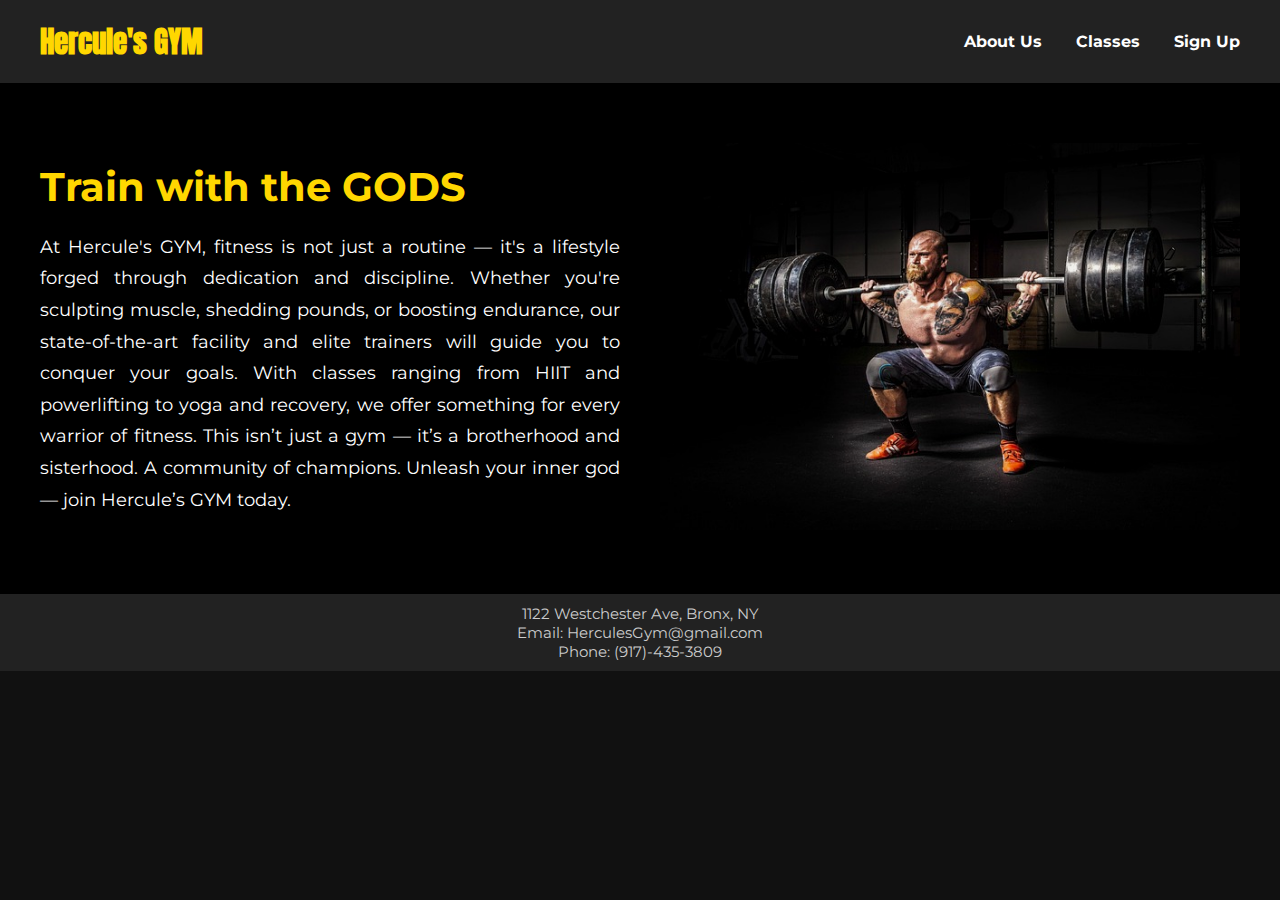
<file: index.html>
<!DOCTYPE html>
<html lang="en">
<head>
  <meta charset="UTF-8" />
  <meta name="viewport" content="width=device-width, initial-scale=1.0"/>
  <title>Hercule's GYM - About Us</title>
  <link href="https://fonts.googleapis.com/css2?family=Anton&family=Montserrat:wght@400;700&display=swap" rel="stylesheet">
  <link href="Gym_aboutus.css" rel="stylesheet" />
</head>
<body>

  <!-- Navbar -->
  <nav class="navbar">
    <div class="navbar-left">
      <h1>Hercule's GYM</h1>
    </div>
    <div class="navbar-right">
      <a href="Gym_aboutus.html">About Us</a>
      <a href="Gym_classes.html">Classes</a>
      <a href="Gym_signup.html">Sign Up</a>
    </div>
  </nav>

  <!-- About Section -->
  <section class="about-section">
    <div class="about-content">
      <div class="about-text">
        <h2>Train with the GODS</h2>
        <p>
          At Hercule's GYM, fitness is not just a routine — it's a lifestyle forged through dedication and discipline.
          Whether you're sculpting muscle, shedding pounds, or boosting endurance, our state-of-the-art facility and
          elite trainers will guide you to conquer your goals. With classes ranging from HIIT and powerlifting to yoga
          and recovery, we offer something for every warrior of fitness. This isn’t just a gym — it’s a brotherhood and sisterhood. 
          A community of champions. Unleash your inner god — join Hercule’s GYM today.
		 
		  
        </p>
      </div>
      <div class="about-image">
        <img src="GYM_2.jpg" alt="Gym Training" />
      </div>
    </div>
  </section>

  <!-- Footer -->
  <footer>
    <p>1122 Westchester Ave, Bronx, NY</p>
    <p>Email: HerculesGym@gmail.com</p>
    <p>Phone: (917)-435-3809</p>
  </footer>

</body>
</html>
</file>
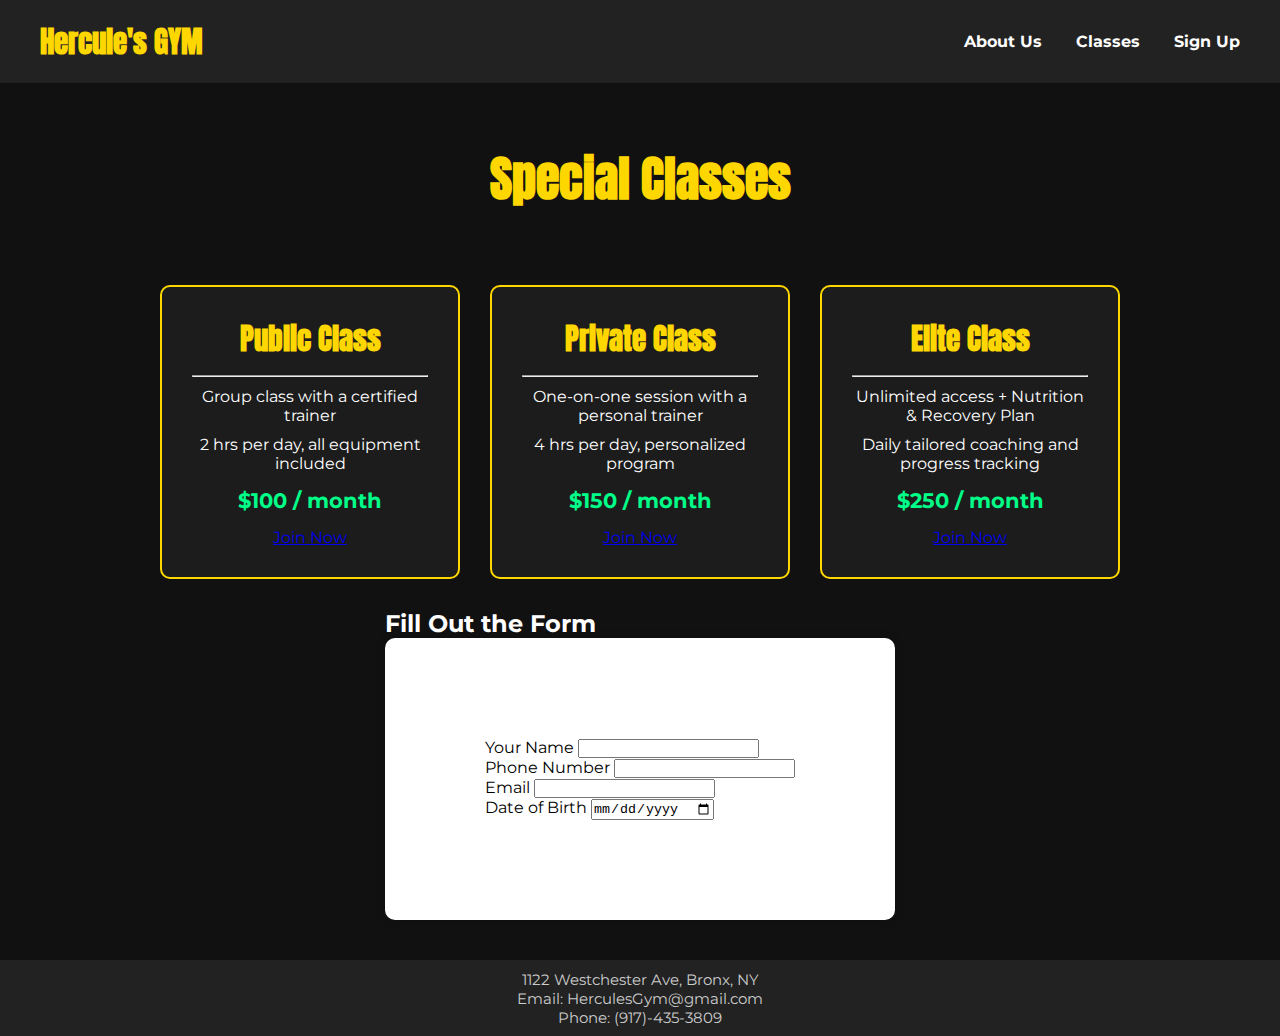
<file: Gym_classes.html>
<!DOCTYPE html>
<html lang="en">
<head>
  <meta charset="UTF-8" />
  <meta name="viewport" content="width=device-width, initial-scale=1.0"/>
  <title>Hercule's GYM - Classes</title>
  <link href="https://fonts.googleapis.com/css2?family=Anton&family=Montserrat:wght@400;700&display=swap" rel="stylesheet">
  <link href="Gym_classes.css" rel="stylesheet">
</head>
<body>

  <!-- Navbar -->
  <nav class="navbar">
    <div class="navbar-left">
      <h1>Hercule's GYM</h1>
    </div>
    <div class="navbar-right">
      <a href="Gym_aboutus.html">About Us</a>
      <a href="Gym_classes.html">Classes</a>
      <a href="Gym_signup.html">Sign Up</a>
    </div>
  </nav>

  <!-- Top Section -->
  <main>
    <section class="top-section">
      <h1>Special Classes</h1>
    </section>

    <!-- Membership Cards -->
    <section class="classes-section">
      <div class="classes-container">

        <div class="class-card">
          <h2>Public Class</h2>
          <hr>
          <p>Group class with a certified trainer</p>
          <p>2 hrs per day, all equipment included</p>
          <p class="price">$100 / month</p>
          <a href="GYM_payment.html" class="btn">Join Now</a>
        </div>

        <div class="class-card">
          <h2>Private Class</h2>
          <hr>
          <p>One-on-one session with a personal trainer</p>
          <p>4 hrs per day, personalized program</p>
          <p class="price">$150 / month</p>
          <a href="GYM_payment.html" class="btn">Join Now</a>
        </div>

        <div class="class-card">
          <h2>Elite Class</h2>
          <hr>
          <p>Unlimited access + Nutrition & Recovery Plan</p>
          <p>Daily tailored coaching and progress tracking</p>
          <p class="price">$250 / month</p>
          <a href="GYM_payment.html" class="btn">Join Now</a>
        </div>
		<div class="form-box">
		<h2>Fill Out the Form</h2>
		<form>
		<div class="row">
		<div class="column">
		<label for "name">Your Name</label>
		<input type="text" id="name" name="name" required>
		</div>
		<div class="column">
		<label for="phone">Phone Number</label>
		<input type="text" id="phone" name="phone" required>
		</div>
		</div>
		<div class="row">
		<div class="column">
		<label for="email">Email</label>
		<input type="email" id="email" name="email" required>
		</div>
		<div class="column">
		<label for="dob">Date of Birth</label>
		<input type="date" id="dob" name="dob" required>
		</div>
		</div>
		
		<div class="note"Please fill out form before choosing a plan*</div>
      </div>
	  </form>
    </section>
  </main>

  <footer>
    <p>1122 Westchester Ave, Bronx, NY</p>
    <p>Email: HerculesGym@gmail.com</p>
    <p>Phone: (917)-435-3809</p>
  </footer>

</body>
</html>
</file>
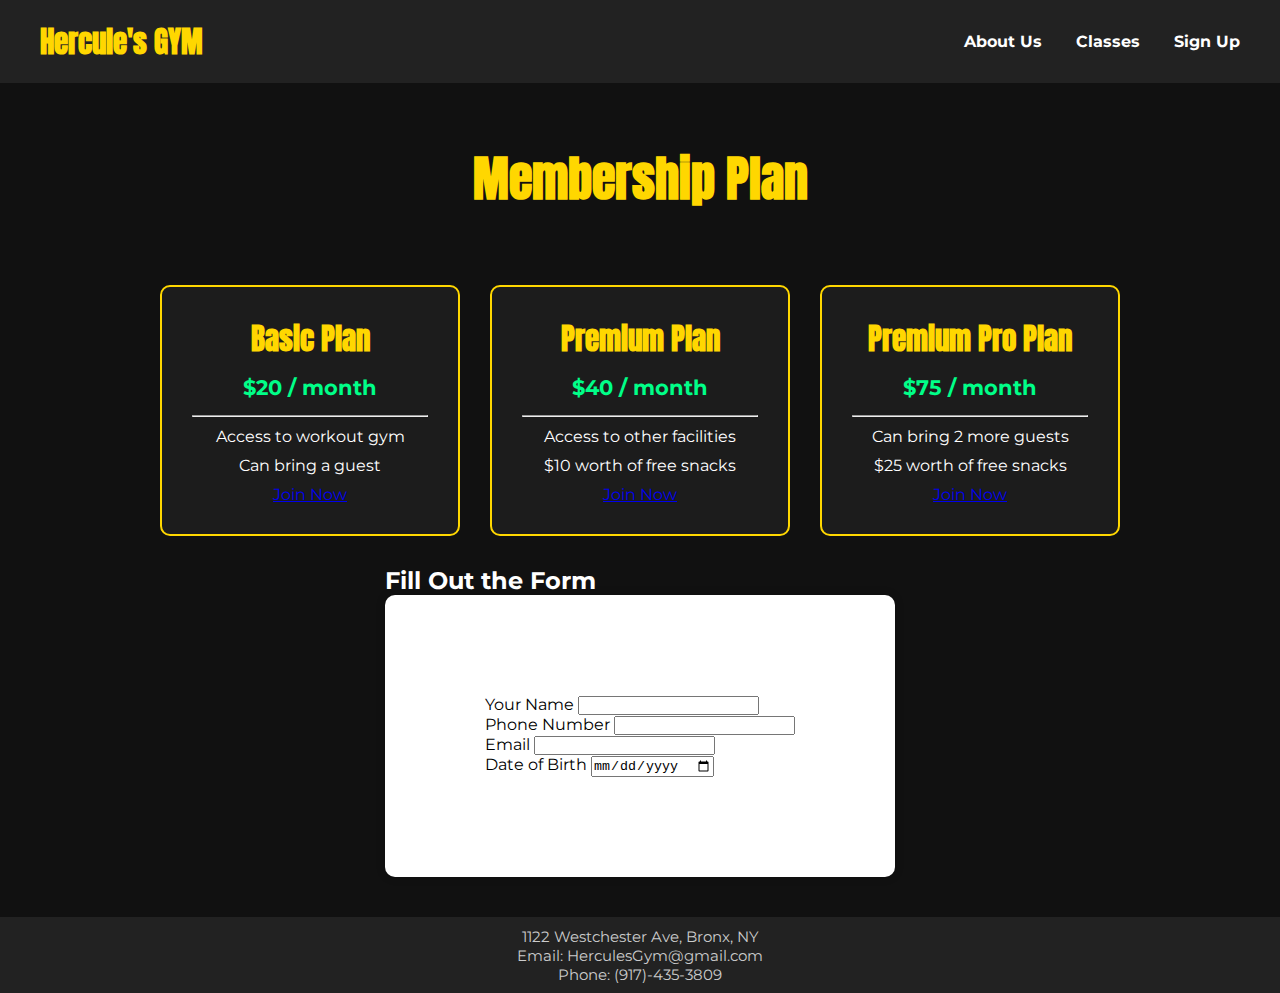
<file: Gym_signup.html>
<!DOCTYPE html>
<html lang="en">
<head>
  <meta charset="UTF-8" />
  <meta name="viewport" content="width=device-width, initial-scale=1.0"/>
  <title>Hercule's GYM - Classes</title>
  <link href="https://fonts.googleapis.com/css2?family=Anton&family=Montserrat:wght@400;700&display=swap" rel="stylesheet">
  <link href="Gym_classes.css" rel="stylesheet">
</head>
<body>

  <!-- Navbar -->
  <nav class="navbar">
    <div class="navbar-left">
      <h1>Hercule's GYM</h1>
    </div>
    <div class="navbar-right">
      <a href="Gym_aboutus.html">About Us</a>
      <a href="Gym_classes.html">Classes</a>
      <a href="Gym_signup.html">Sign Up</a>
    </div>
  </nav>

  <!-- Top Section -->
  <main>
    <section class="top-section">
      <h1>Membership Plan</h1>
    </section>

    <!-- Membership Cards -->
    <section class="classes-section">
      <div class="classes-container">

        

        <div class="class-card">
          <h2>Basic Plan</h2>
		  <p class="price">$20 / month</p>
          <hr>
          <p>Access to workout gym</p>
          <p>Can bring a guest</p>
          
          <a href="GYM_payment.html" class="btn">Join Now</a>
        </div>

        <div class="class-card">
          <h2>Premium Plan</h2>
		  <p class="price">$40 / month</p>
          <hr>
          <p>Access to other facilities</p>
          <p>$10 worth of free snacks</p>
          
          <a href="GYM_payment.html" class="btn">Join Now</a>
        </div>
		
		<div class="class-card">
          <h2>Premium Pro Plan</h2>
		  <p class="price">$75 / month</p>
          <hr>
          <p>Can bring 2 more guests</p>
          <p>$25 worth of free snacks</p>
          
          <a href="GYM_payment.html" class="btn">Join Now</a>
        </div>
		<div class="form-box">
		<h2>Fill Out the Form</h2>
		<form>
		<div class="row">
		<div class="column">
		<label for "name">Your Name</label>
		<input type="text" id="name" name="name" required>
		</div>
		<div class="column">
		<label for="phone">Phone Number</label>
		<input type="text" id="phone" name="phone" required>
		</div>
		</div>
		<div class="row">
		<div class="column">
		<label for="email">Email</label>
		<input type="email" id="email" name="email" required>
		</div>
		<div class="column">
		<label for="dob">Date of Birth</label>
		<input type="date" id="dob" name="dob" required>
		</div>
		</div>
		
		<div class="note"Please fill out form before choosing a plan*</div>
      </div>
	  </form>
    </section>
  </main>

  <footer>
    <p>1122 Westchester Ave, Bronx, NY</p>
    <p>Email: HerculesGym@gmail.com</p>
    <p>Phone: (917)-435-3809</p>
  </footer>

</body>
</html>
</file>
<file: Gym_aboutus.css>
/* Reset */
* {
  margin: 0;
  padding: 0;
  box-sizing: border-box;
}

body {
  font-family:'Montserrat', sans-serif;
  background-color: #111;
  color: white;
}

/* Navbar */
.navbar {
  display: flex;
  justify-content: space-between;
  align-items: center;
  background-color: #222;
  padding: 20px 40px;
  position: sticky;
  top: 0;
  z-index: 1000;
}

.navbar h1 {
  font-family: 'Anton', sans-serif;
  color: #ffd700;
  font-size: 1.8rem;
}

.navbar-right a {
  color: white;
  text-decoration: none;
  margin-left: 30px;
  font-weight: bold;
  transition: color 0.3s;
}

.navbar-right a:hover {
  color: #ffd700;
}

/* About Section */
.about-section {
  background-color: #000;
  padding: 60px 40px;
}

.about-content {
  display: flex;
  flex-wrap: wrap;
  align-items: center;
  gap: 40px;
  max-width: 1200px;
  margin: 0 auto;
}

.about-text {
  flex: 1;
  min-width: 300px;
}

.about-text h2 {
  font-size: 2.5rem;
  color: #ffd700;
  margin-bottom: 20px;
}

.about-text p {
  font-size: 1.1rem;
  line-height: 1.8;
  text-align: justify;
}

.about-image {
  flex: 1;
  min-width: 300px;
  text-align: center;
}

.about-image img {
  max-width: 100%;
  height: auto;
  border-radius: 10px;
  
  opacity: 0.95;
}

/* Footer */
footer {
  background-color: #222;
  text-align: center;
  font-size: 0.95rem;
  color: #ccc;
  padding: 10px 0;
}
</file>
<file: Gym_classes.css>
/* Reset */
* {
  margin: 0;
  padding: 0;
  box-sizing: border-box;
}

body {
  font-family: 'Montserrat', sans-serif;
  background-color: #111;
  color: white;
}

/* Navbar */
.navbar {
  display: flex;
  justify-content: space-between;
  align-items: center;
  background-color: #222;
  padding: 20px 40px;
  position: sticky;
  top: 0;
  z-index: 1000;
}

.navbar h1 {
  font-family: 'Anton', sans-serif;
  color: #ffd700;
  font-size: 1.8rem;
}

.navbar-right a {
  color: white;
  text-decoration: none;
  margin-left: 30px;
  font-weight: bold;
  transition: color 0.3s;
}

.navbar-right a:hover {
  color: #ffd700;
}

/* Top Section */
.top-section {
  text-align: center;
  padding: 60px 20px 30px;
}

.top-section h1 {
  font-family: 'Anton', sans-serif;
  font-size: 3rem;
  color: #ffd700;
}

/* Classes Section */
.classes-section {
  padding: 40px 20px;
}

.classes-container {
  display: flex;
  flex-wrap: wrap;
  justify-content: center;
  gap: 30px;
  max-width: 1200px;
  margin: 0 auto;
}

.class-card {
  background-color: #1c1c1c;
  border: 2px solid #ffd700;
  border-radius: 10px;
  padding: 30px;
  width: 300px;
  text-align: center;
  transition: transform 0.3s ease;
}

.class-card:hover {
  transform: translateY(-10px);
}

.class-card h2 {
  font-family: 'Anton', sans-serif;
  color: #ffd700;
  margin-bottom: 15px;
  font-size: 1.8rem;
}

.class-card p {
  font-size: 1rem;
  margin: 10px 0;
}

.class-card .price {
  font-size: 1.3rem;
  color: #00ff88;
  font-weight: bold;
  margin: 15px 0;
}

/*.btn {
  display: inline-block;
  margin-top: 10px;
}*/

.form-container {
	display:flex;
	justify-content: center;
	align-items: center;
	min-height: 150vh;
	padding: 80px 60px;
	background-color: #f0f0f0;
}

form {
	background-color: white;
	padding: 100px 100px;
	border-radius: 10px;
	box-shadow: 0 0 10px rgba(0, 0, 0, 0.2);
	width: 100%;
	max-width: 800px;
	color: black;
	
}


/*footer {
  background-color: #000
  color: white;
  text-align: center;
  padding: 10px 0;
  font-size: 0.rem;
}*/

footer {
  background-color: #222;
  text-align: center;
  font-size: 0.95rem;
  color: #ccc;
  padding: 10px 0;
}
</file>
